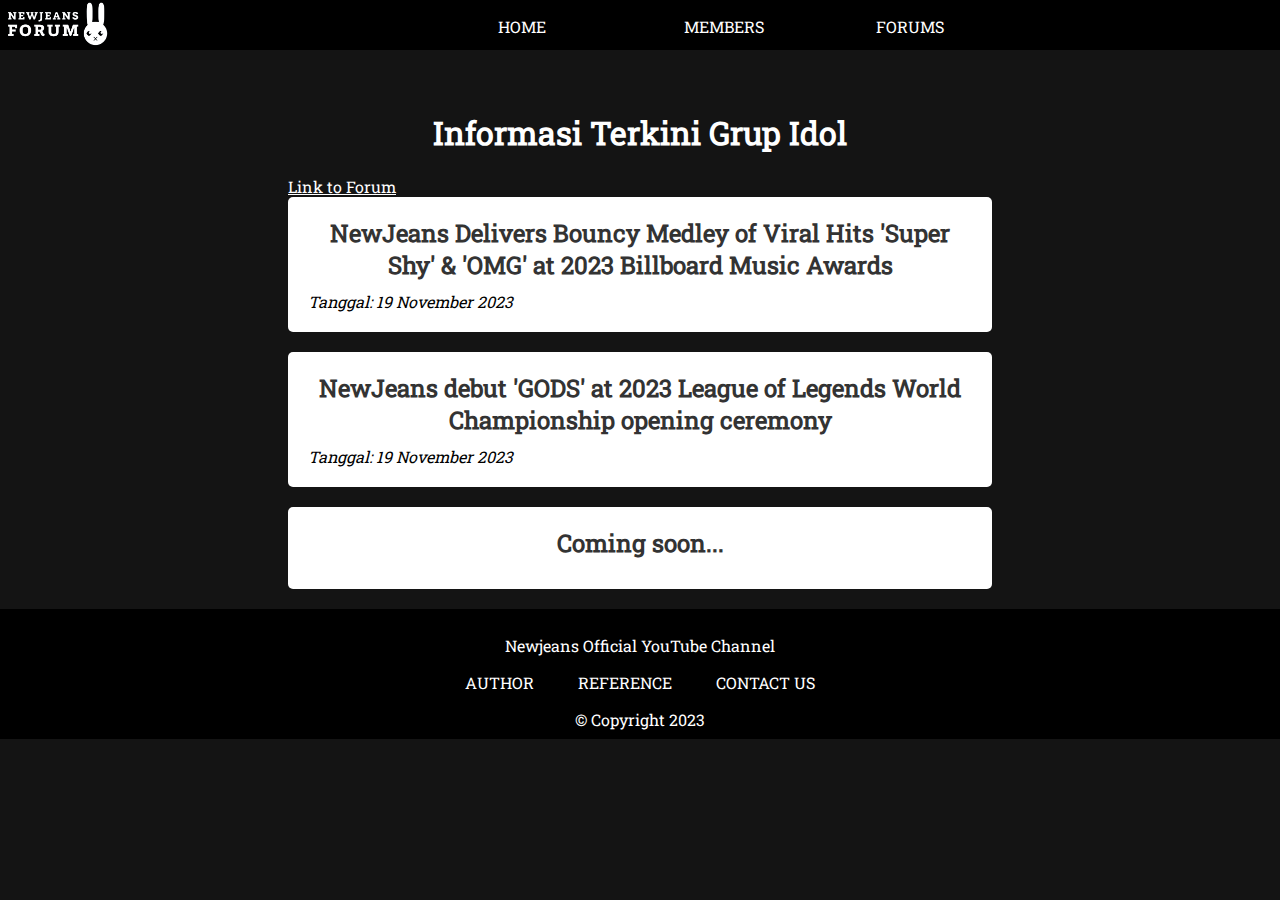
<file: html/article.html>
<!DOCTYPE html>
<html lang="en">
<head>
  <meta charset="UTF-8">
  <meta name="viewport" content="width=device-width, initial-scale=1.0">
  <title>Article</title>
  <link rel="icon" type="image/x-icon" href="/favicon.ico">
  <link rel="stylesheet" href="../css/article.css">
  <link rel="stylesheet" href="../css/main.css">
  <script src="https://cdnjs.cloudflare.com/ajax/libs/gsap/3.7.1/gsap.min.js"></script>
</head>
<body>
  <header>
    <nav>
        <a href="/index.html"><img id="nav-logo" src="/assets/logo/web-logo.png"></a>
        <ul>
            <li class="nav-menu"><a href="/index.html">HOME</a></li>
            <li class="nav-menu"><a href="/html/members.html">MEMBERS</a>  
                <ul class = "nj-members">
                    <li><a href = "/html/member.html?member=minji">Kim Minji</a></li>
                    <li><a href = "/html/member.html?member=hanni">Pham Hanni</a></li>
                    <li><a href = "/html/member.html?member=haerin">Kang Haerin</a></li>
                    <li><a href = "/html/member.html?member=danielle">Danielle Marsh</a></li>
                    <li><a href = "/html/member.html?member=hyein">Lee Hyein</a></li>
                </ul></li>
            <li class="nav-menu"><a href="/html/article.html">FORUMS</a></li>
        </ul>
    </nav>
  </header>

  <main>
    <div class="container">
      <h1>Informasi Terkini Grup Idol</h1>
      <a href="forums.html" id="nav-forum">Link to Forum</a>
      <div class="artikel">
        <h2>NewJeans Delivers Bouncy Medley of Viral Hits 'Super Shy' & 'OMG' at 2023 Billboard Music Awards</h2>
        <p class="tanggal">Tanggal: 19 November 2023</p>
        <div class="konten-artikel">
          <img src="../assets/images/GbrArtikel1.webp" alt="Gambar 1"/>
          <p>
            New Korean girl group NewJeans, formed only a year ago, has been making waves in the K-pop industry, social media, and music charts. They recently performed their hit songs "Super Shy" and "OMG" at the 2023 Billboard Music Awards, wowing the audience with their impressive choreography and fan chants. The group also won the new top global K-pop artist award at the same event, beating out other popular K-pop acts. During their acceptance speech, the members thanked their company, family, and fans for their support. NewJeans' success includes their first No. 1 album on the Billboard 200 and multiple charting singles, including "Super Shy" and "OMG." <a href="https://www.billboard.com/music/awards/newjeans-super-shy-omg-2023-billboard-music-awards-1235486002/">Selengkapnya</a>
          </p>
        </div>
      </div>

      <div class="artikel">
        <h2>NewJeans debut 'GODS' at 2023 League of Legends World Championship opening ceremony</h2>
        <p class="tanggal">Tanggal: 19 November 2023</p>
        <div class="konten-artikel">
          <img src="../assets/images/GbrArtikel2.png" alt="Gambar 2" />
          <p>NewJeans made history by performing the theme song "GODS" for the opening ceremony of the 2023 League of Legends (LoL) World Championship. This is the first time a full K-pop group has performed at this event. The performance took place at Seoul's Gocheok Sky Dome on November 19 and was broadcasted to a global audience of LoL enthusiasts. "GODS" is the theme song for this year's Worlds and represents the resilience and determination of gamers. Watch the stunning performance above to experience the essence of empowerment and resilience brought to life.</p>
          <p>Fusce dolor massa, tristique scelerisque est et. <a href="https://www.allkpop.com/video/2023/11/newjeans-debut-gods-at-2023-league-of-legends-world-championship-opening-ceremony">Selengkapnya</a>

          </p>
        </div>
      </div>

      <div class="artikel">
        <h2>Coming soon...</h2>
      </div>
  </main>

  <footer>
    <p><a href = "https://www.youtube.com/@NewJeans_official">Newjeans Official YouTube Channel</a></p>
    <ul>
        <li><a href = "/html/authors.html">Author</a></li>
        <li><a href = "/html/references.html">Reference</a></li>
        <li><a href = "/html/contactUs.html">Contact Us</a></li>
    </ul>
    <p>&copy; Copyright 2023</p>
  </footer>

  <script src="../js/jquery-3.7.1.js"></script>
  <script src="../js/article.js"></script>
</body>
</html>
</file>
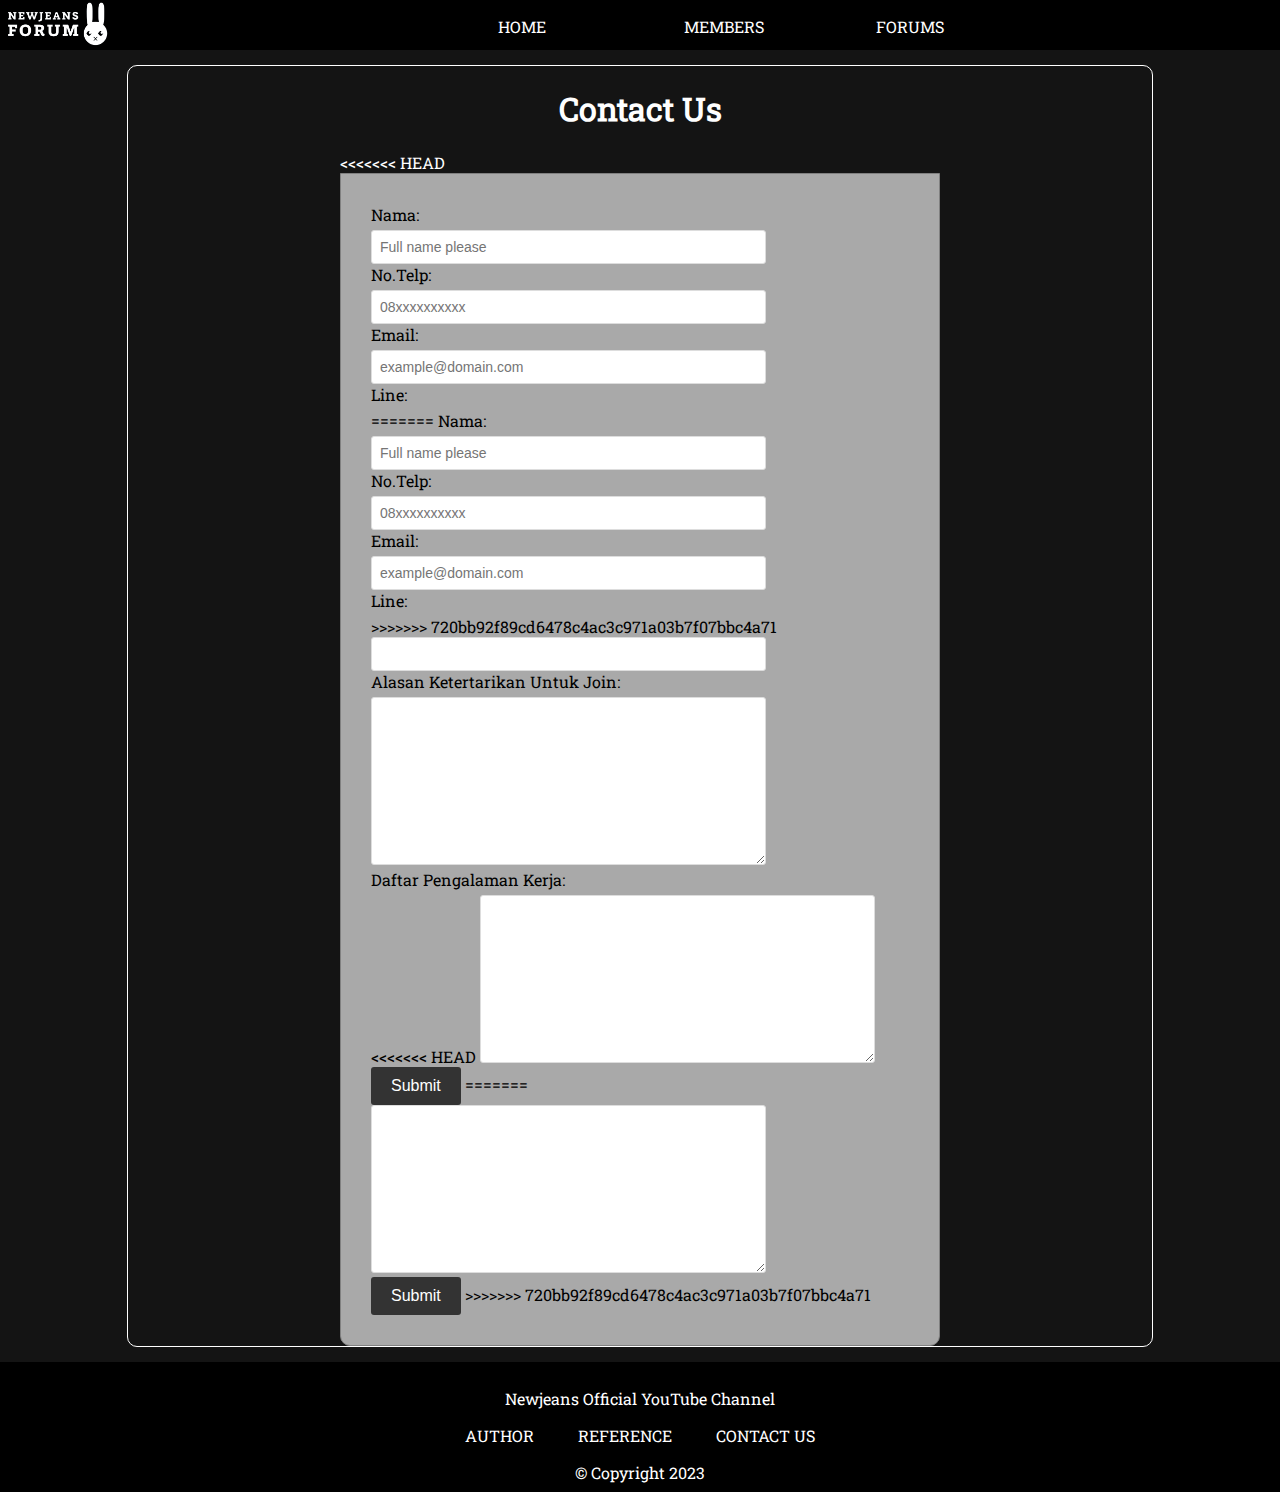
<file: html/contactUs.html>
<!DOCTYPE html>
<html lang="en">

<head>
    <meta charset="UTF-8">
    <meta name="viewport" content="width=device-width, initial-scale=1.0">
    <link rel="stylesheet" href="../css/main.css">
    <link rel="stylesheet" href="../css/contact.css">
    <link rel="icon" type="image/x-icon" href="/favicon.ico">
    <title>Contact Us</title>
</head>
<style>
    @font-face {
        font-family: robotoSlab;
        src: url("../assets/fonts/static/RobotoSlab-Regular.ttf") format("truetype");
    }

    .container {
        width: 600px;
        margin: 0 auto;
    }

    form {
        border: 1px solid gray;
        padding: 30px;
        background-color: darkgray;
        color: black;
    }

    label {
        display: inline-block;
        margin-bottom: 5px;
    }

    input[type="text"],
    textarea {
        width: 70%;
        padding: 8px;
        font-size: 14px;
        border-radius: 3px;
        border: 1px solid #dddddd;
    }

    /* #telp, #pesanelektrik, #line, #join, #experience{
        display: none;
    } */

    input[type="submit"] {
        background-color: #333333;
        color: #ffffff;
        border: none;
        padding: 10px 20px;
        font-size: 16px;
        border-radius: 3px;
        cursor: pointer;
    }
</style>

<script src="https://code.jquery.com/jquery-3.7.1.js"
        integrity="sha256-eKhayi8LEQwp4NKxN+CfCh+3qOVUtJn3QNZ0TciWLP4=" crossorigin="anonymous"></script>
<script>
    
    //     var adminName = document.getElementById("adminName").value;
    //             var telp = document.getElementById("telp").value;
    //             var pesanelektrik = document.getElementById("pesanelektrik").value;
    //             var join = document.getElementById("join").value;
    //             var experience = document.getElementById("experience").value;

    //             if (adminName === "" || telp === "" || pesanelektrik === "" || join === "" || experience === "") {
    //                 alert("Mohon agar tidak ada yang kosong");
    //             } else {
    //                 alert("Formulir valid, data dapat dikirimkan.");
    //             }
    
    $(document).ready(function () {
        $("#adminName").keyup(function () {
            $("#telp").slideDown();
        });
        $("#telp").keyup(function () {
            $("#pesanelektrik").fadeIn();
        });
        $("#pesanelektrik").keyup(function () {
            $("#line").slideDown();
        });
        $("#line").keyup(function () {
            $("#join").fadeIn();
        });
        $("#join").keyup(function () {
            $("#experience").fadeIn();
        });
    });

    $(document).ready(function () {
        $("#submit").click(function () {
            alert("Terimakasih telah mengisi")
        });
    });


</script>

<body>
    <header>
        <nav>
            <a href="/index.html"><img id="nav-logo" src="/assets/logo/web-logo.png"></a>
            <ul>
                <li class="nav-menu"><a href="/index.html">HOME</a></li>
                <li class="nav-menu"><a href="/html/members.html">MEMBERS</a>  
                    <ul class = "nj-members">
                        <li><a href = "/html/member.html?member=minji">Kim Minji</a></li>
                        <li><a href = "/html/member.html?member=hanni">Pham Hanni</a></li>
                        <li><a href = "/html/member.html?member=haerin">Kang Haerin</a></li>
                        <li><a href = "/html/member.html?member=danielle">Danielle Marsh</a></li>
                        <li><a href = "/html/member.html?member=hyein">Lee Hyein</a></li>
                    </ul></li>
                <li class="nav-menu"><a href="/html/article.html">FORUMS</a></li>
            </ul>
        </nav>
    </header>

    <main>
        <div class="container">
            <h1>Contact Us</h1>
<<<<<<< HEAD
            <form>
                <label for="admin's name">Nama:</label><br>
                <input type="text" id="admin's name" name="nama" required placeholder="Full name please" autocomplete="off"> <br>
                <label for="telp">No.Telp:</label><br>
                <input type="text" id="telp" name="telepon" required placeholder="08xxxxxxxxxx" autocomplete="off"><br>
                <label for="pesanelektrik">Email:</label><br>
                <input type="email" id="pesanelektrik" name="email" required placeholder="example@domain.com" autocomplete="off"><br>
                <label for="line">Line:</label><br>
=======
            <form id="formulir">
                <label for="nama">Nama:</label><br>
                <input type="text" id="admin" name="nama" required placeholder="Full name please" autocomplete="off"> <br>
                <label for="telepon">No.Telp:</label><br>
                <input type="text" id="telp" name="telepon" required placeholder="08xxxxxxxxxx" autocomplete="off"><br>
                <label for="email">Email:</label><br>
                <input type="email" id="pesanelektrik" name="email" required placeholder="example@domain.com" autocomplete="off"><br>
                <label for="idline">Line:</label><br>
>>>>>>> 720bb92f89cd6478c4ac3c971a03b7f07bbc4a71
                <input type="text" id="line" name="idline" autocomplete="off"><br>
    
                <label for="join">Alasan Ketertarikan Untuk Join:</label><br>
                <textarea id="join" name="join" rows="4" cols="50" autocomplete="off"></textarea><br>
                <label for="experience">Daftar Pengalaman Kerja:</label><br>
<<<<<<< HEAD
                <textarea id="experience" name="pengalama" rows="4" cols="50" autocomplete="off"></textarea><br>
    
                <input type="submit" value="Submit" />
=======
                <textarea id="experience" name="experience" rows="4" cols="50" autocomplete="off"></textarea><br>
    
                <input type="submit" value="Submit" id="submit">
>>>>>>> 720bb92f89cd6478c4ac3c971a03b7f07bbc4a71
            </form>
        </div>
    </main>

    <footer>
        <p><a href = "https://www.youtube.com/@NewJeans_official">Newjeans Official YouTube Channel</a></p>
        <ul>
            <li><a href = "/html/authors.html">Author</a></li>
            <li><a href = "/html/references.html">Reference</a></li>
            <li><a href = "/html/contactUs.html">Contact Us</a></li>
        </ul>
        <p>&copy; Copyright 2023</p>
      </footer>
    <script src="../js/jquery-3.7.1.js"></script>
<<<<<<< HEAD
=======
    <script src="../js/contact.js"></script>
>>>>>>> 720bb92f89cd6478c4ac3c971a03b7f07bbc4a71
</body>
</file>
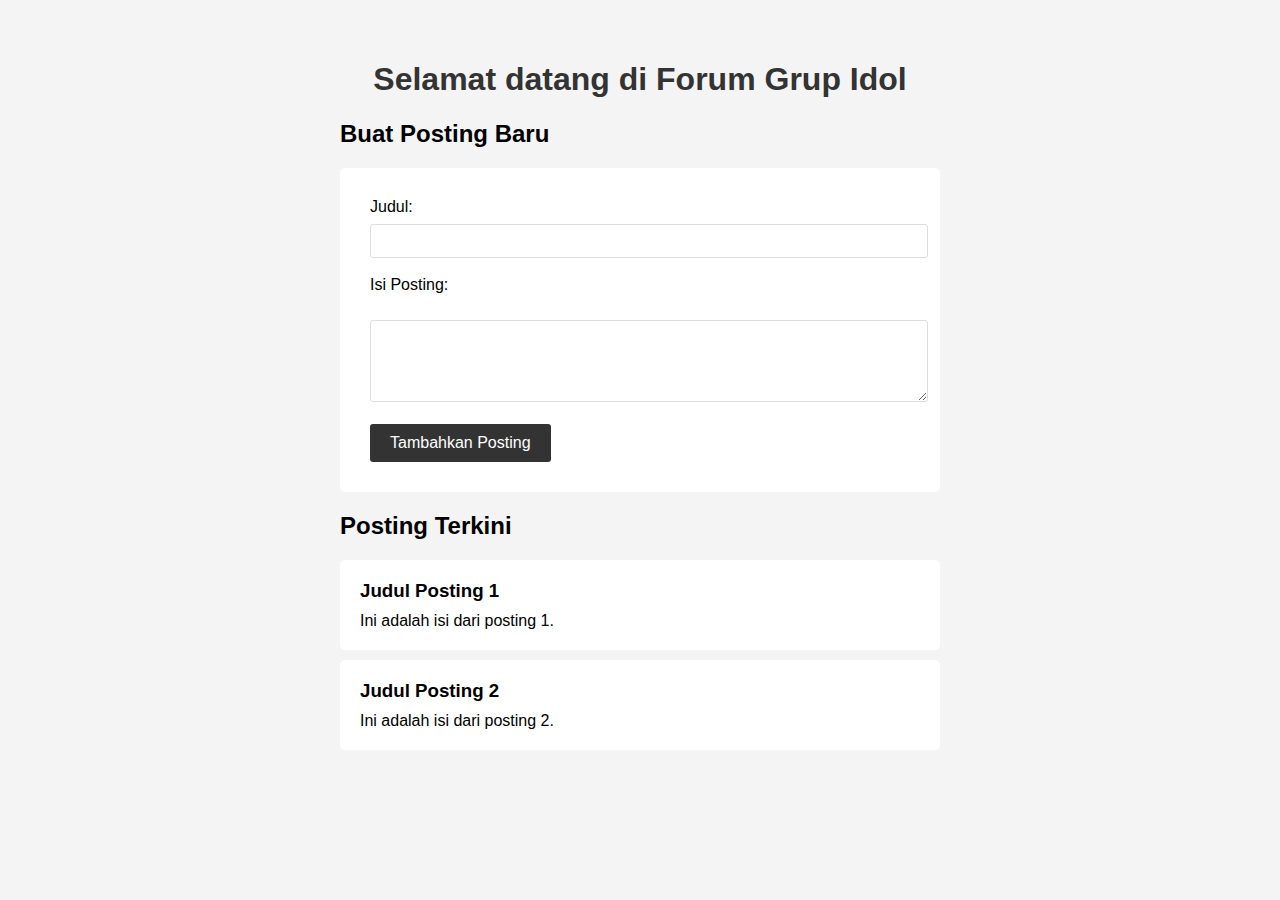
<file: html/forums.html>
<!DOCTYPE html>
<html>
  <head>
    <title>Forum Grup Idol</title>
    <style>
      body {
        font-family: Arial, sans-serif;
        background-color: #f4f4f4;
      }
      h1 {
        color: #333333;
        text-align: center;
        padding-top: 40px;
      }
      .container {
        width: 600px;
        margin: 0 auto;
      }
      form {
        background-color: #ffffff;
        padding: 30px;
        border-radius: 5px;
        margin-bottom: 20px;
      }
      label {
        display: block;
        margin-bottom: 8px;
      }
      input[type="text"],
      textarea {
        width: 100%;
        padding: 8px;
        font-size: 14px;
        border-radius: 3px;
        border: 1px solid #dddddd;
      }
      input[type="submit"] {
        background-color: #333333;
        color: #ffffff;
        border: none;
        padding: 10px 20px;
        font-size: 16px;
        border-radius: 3px;
        cursor: pointer;
      }
      ul {
        list-style: none;
        margin: 0;
        padding: 0;
      }
      li {
        background-color: #ffffff;
        padding: 20px;
        border-radius: 5px;
        margin-bottom: 10px;
      }
      h3 {
        margin: 0 0 10px;
      }
      p {
        margin: 0;
      }
    </style>

    <script src="https://code.jquery.com/jquery-3.6.0.min.js"></script>
    <script>
      $(document).ready(function () {
        // Fungsi untuk menambahkan posting baru
        $("form").submit(function (event) {
          event.preventDefault();

          var judul = $("#judul").val();
          var isi = $("#isi").val();

          if (judul !== "" && isi !== "") {
            var postingBaru = $(
              "<li><h3>" + judul + "</h3><p>" + isi + "</p></li>"
            );
            $("ul").append(postingBaru);

            $("form")[0].reset();
          } else {
            alert("Mohon lengkapi semua kolom input.");
          }
        });
      });
    </script>
  </head>
  <body>
    <div class="container">
      <h1>Selamat datang di Forum Grup Idol</h1>

      <!-- Form untuk membuat posting baru -->
      <h2>Buat Posting Baru</h2>
      <form>
        <label for="judul">Judul:</label>
        <input type="text" id="judul" name="judul" /><br /><br />
        <label for="isi">Isi Posting:</label><br />
        <textarea id="isi" name="isi" rows="4" cols="50"></textarea><br /><br />
        <input type="submit" value="Tambahkan Posting" />
      </form>

      <!-- Daftar posting yang sudah ada -->
      <h2>Posting Terkini</h2>
      <ul>
        <li>
          <h3>Judul Posting 1</h3>
          <p>Ini adalah isi dari posting 1.</p>
        </li>
        <li>
          <h3>Judul Posting 2</h3>
          <p>Ini adalah isi dari posting 2.</p>
        </li>
      </ul>
    </div>
  </body>
</html>
</file>
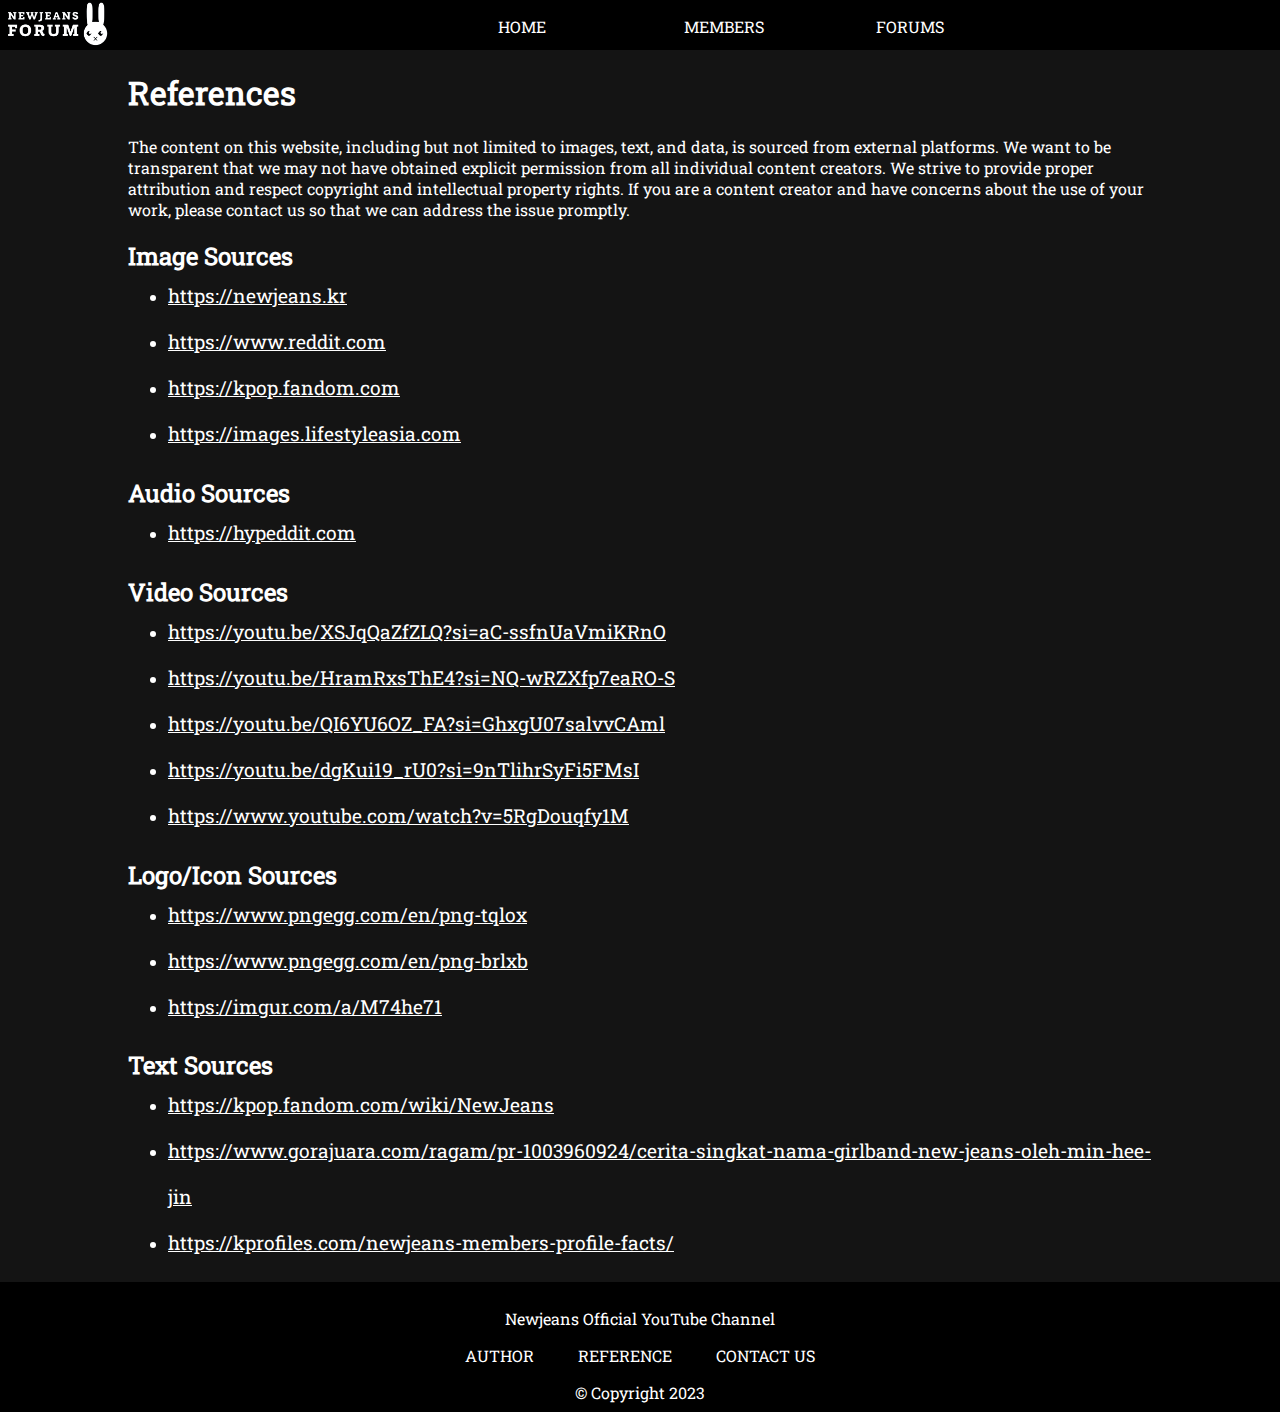
<file: html/references.html>
<!DOCTYPE html>
<html lang="en">
<head>
    <meta charset="UTF-8">
    <meta name="viewport" content="width=device-width, initial-scale=1.0">
    <link rel="stylesheet" href="../css/main.css">
    <link rel="stylesheet" href="../css/references.css">
    <link rel="stylesheet" href="../css/references_responsive.css">
    <link rel="shortcut icon" href="/favicon.ico" type="image/x-icon">  
    <title>References</title>
</head>
<body>
    <header>
        <nav>
            <a href="/index.html"><img id="nav-logo" src="/assets/logo/web-logo.png"></a>
            <ul>
                <li class="nav-menu"><a href="/index.html">HOME</a></li>
                <li class="nav-menu"><a href="/html/members.html">MEMBERS</a>  
                    <ul class = "nj-members">
                        <li><a href = "/html/member.html?member=minji">Kim Minji</a></li>
                        <li><a href = "/html/member.html?member=hanni">Pham Hanni</a></li>
                        <li><a href = "/html/member.html?member=haerin">Kang Haerin</a></li>
                        <li><a href = "/html/member.html?member=danielle">Danielle Marsh</a></li>
                        <li><a href = "/html/member.html?member=hyein">Lee Hyein</a></li>
                    </ul></li>
                <li class="nav-menu"><a href="/html/article.html">FORUMS</a></li>
            </ul>
        </nav>
    </header>

    <main>
        <h1>References</h1>

        <p>The content on this website, including but not limited to images, text, and data, is sourced from external platforms. We want to be transparent that we may not have obtained explicit permission from all individual content creators. We strive to provide proper attribution and respect copyright and intellectual property rights. If you are a content creator and have concerns about the use of your work, please contact us so that we can address the issue promptly.</p>

        <h2>Image Sources</h2>
        <ul>
            <li><a href="https://newjeans.kr/photos" title="Used in Members page">https://newjeans.kr</li></a>
            <li><a href="https://www.reddit.com/r/NewJeans/comments/14s2mwb/230706_newjeans_phoning_photo_update/" title="Used in Members page">https://www.reddit.com</li></a>
            <li><a href="https://kpop.fandom.com/wiki/NewJeans?file=NewJeans_Get_Up_group_concept_photo_13.png" title="Used in Home Page">https://kpop.fandom.com</li></a>
            <li><a href="https://images.lifestyleasia.com/wp-content/uploads/sites/7/2023/03/10093503/untitled-design-2023-02-28t095527-325-1600x900.jpeg" title="Used in Home Page">https://images.lifestyleasia.com</li></a>
        </ul>
        
        <h2>Audio Sources</h2>
        <ul>
            <li><a href="https://hypeddit.com/zmd6et" title="Used as bgm">https://hypeddit.com</li></a>
        </ul>

        <h2>Video Sources</h2>
        <ul>
            <li><a href="https://youtu.be/XSJqQaZfZLQ?si=aC-ssfnUaVmiKRnO" title="Used as iframe in Home Page">https://youtu.be/XSJqQaZfZLQ?si=aC-ssfnUaVmiKRnO</li></a>
            <li><a href="https://youtu.be/HramRxsThE4?si=NQ-wRZXfp7eaRO-S" title="Used as iframe in Home Page">https://youtu.be/HramRxsThE4?si=NQ-wRZXfp7eaRO-S</li></a>
            <li><a href="https://youtu.be/QI6YU6OZ_FA?si=GhxgU07salvvCAml" title="Used as iframe in Home Page">https://youtu.be/QI6YU6OZ_FA?si=GhxgU07salvvCAml </li></a>
            <li><a href="https://youtu.be/dgKui19_rU0?si=9nTlihrSyFi5FMsI" title="Used as background video in Home Page">https://youtu.be/dgKui19_rU0?si=9nTlihrSyFi5FMsI</li></a>
            <li><a href="https://www.youtube.com/watch?v=5RgDouqfy1M" title="Used as background video in Member Page">https://www.youtube.com/watch?v=5RgDouqfy1M</li></a>
        </ul>

        <h2>Logo/Icon Sources</h2>
        <ul>
            <li><a href="https://www.pngegg.com/en/png-tqlox" title="Used as mute/unmute button">https://www.pngegg.com/en/png-tqlox</li></a>
            <li><a href="https://www.pngegg.com/en/png-brlxb" title="Used as mute/unmute button">https://www.pngegg.com/en/png-brlxb</li></a>
            <li><a href="https://imgur.com/a/M74he71" title="Used as Website logo">https://imgur.com/a/M74he71</li></a>
        </ul>
        
        <h2>Text Sources</h2>
        <ul>
            <li><a href="https://kpop.fandom.com/wiki/NewJeans">https://kpop.fandom.com/wiki/NewJeans</li></a>
            <li><a href="https://www.gorajuara.com/ragam/pr-1003960924/cerita-singkat-nama-girlband-new-jeans-oleh-min-hee-jin">https://www.gorajuara.com/ragam/pr-1003960924/cerita-singkat-nama-girlband-new-jeans-oleh-min-hee-jin</li></a>
            <li><a href="https://kprofiles.com/newjeans-members-profile-facts/">https://kprofiles.com/newjeans-members-profile-facts/</li></a>
        </ul>
    </main>

    <footer>
        <p><a href = "https://www.youtube.com/@NewJeans_official">Newjeans Official YouTube Channel</a></p>
        <ul>
            <li><a href = "/html/authors.html">Author</a></li>
            <li><a href = "/html/references.html">Reference</a></li>
            <li><a href = "/html/contactUs.html">Contact Us</a></li>
        </ul>
        <p>&copy; Copyright 2023</p>
    </footer>

</body>
</html>
</file>
<file: css/article.css>
main h1 {
  color: white;
  text-align: center;
  padding-top: 40px;
}

.container {
  width: 55vw;
  margin: 0 auto;
}

.artikel {
  background-color: #ffffff;
  padding: 20px;
  border-radius: 5px;
  margin-bottom: 20px;
}

main h2 {
  color: #333333;
  margin: 0 0 10px;
  text-align: center;
}

main p {
  color: black;
  margin: 0;
  text-align: justify;
}

.konten-artikel img {
  width: 250px;
  margin: 10px 35% 10px;
  border: 1px solid;
  border-radius: 5px;
}

.tanggal {
  font-style: italic;
}

#nav-forum {
  color: white;
}

#nav-forum:hover {
  color: rgb(69, 163, 221);
}
</file>
<file: css/main.css>
@font-face {
    font-family: robotoSlab;
    src: url("../assets/fonts/static/RobotoSlab-Regular.ttf") format("truetype");
}

body {
    font-family: robotoSlab;
    background-color: #141414; 
    margin: 0;
    color: white;
}


#nav-logo {
    margin-top: -20px;
    float: left;
    margin-left: 5px;
    margin-top: 1px;
    height: 45px;
    max-width: 17vw;
}

.nav-menu {
    list-style-type: none;
    display: inline-block;
    color: white;
}

nav {
    background-color: black;
    width: 100%;
    height: 50px;
    text-align: center;
}

nav ul {
    display: inline-block;
    word-spacing: 10vw;
    margin-bottom: 10px;
}
nav ul li{
    position: relative;
    height: 60px;
    width: 60px;
}

nav ul li a {
    text-decoration: none;
    color: white;
}

nav ul li a:hover {
    text-shadow: 6px 2px 10px #ffffff ;
}

nav ul ul{
    position: absolute;
    margin-top: 10px;
    padding-left: 5px;
    background-color:  black;
    width: 120px;
    z-index: 1;
}

nav ul li ul{
    position: absolute;
    background-color: black;
    width: 150px;
    transition: .6s;
    opacity: 0;
    visibility: hidden;
    left: -45px;
}

nav ul li:hover > ul{
    opacity: 1;
    visibility: visible;
    left: -45px;
}

nav ul li ul li{
    width: 100%;
    
}

nav ul ul li{
    list-style-type: none;
    text-align: center;
    word-spacing: 2px;
    padding-top: 10px;
}

nav ul li ul li a{
    font-size: 14px;
    text-transform: uppercase;
}

nav ul ul li:hover{
    background-image: linear-gradient(120deg, black, grey );
}

footer {
    background-color: black;
    position: absolute;
    height: 110px;
    width: 100%;
    display: inline-block;
    text-align: center;
    padding: 10px 0;
}

footer a:hover{
    text-shadow: 6px 2px 10px #ffffff ;
}

footer p{
    padding-top: 0px;
    
}

footer p a{
    color: white;
    text-decoration: none;
}

footer ul{
    word-spacing: 40px;
    padding-right: 40px;
    text-transform: uppercase;
}

footer ul li{
    display: inline-block;
    list-style-type: none;
    word-spacing: 0px;
}

footer ul li a{
    color: white;
    text-decoration: none;
}

main, .border, .swiper, .swiper-wrapper, .swiper-slide {
    max-width: 100%;
    overflow-y: visible;
    height: 100%;
}

@media screen and (max-width: 640px) {
    nav ul li {
        right: 25px;
    }
}
</file>
<file: css/contact.css>
main {
    border: 1px solid white;
    border-radius: 10px;
    max-width: 80%;
    margin: auto;
    margin-top: 15px;
    margin-bottom: 15px;
}

main h1 {
    text-align: center;
}

.container {
    width: 100%;
    margin: auto;
    text-align: left;
}

form {
    border: 1px solid gray;
    border-bottom-right-radius: 10px;
    border-bottom-left-radius: 10px;
    padding: 30px;
    background-color: darkgray;
    color: black;
}

label {
    display: inline-block;
    margin-bottom: 5px;
}

input[type="text"],
textarea, input[type="email"] {
    width: 70%;
    padding: 8px;
    font-size: 14px;
    border-radius: 3px;
    border: 1px solid #dddddd;
}

textarea {
    max-width: 70%;
    min-width: 70%;
    min-height: 150px;
    max-height: 150px;
    overflow-y: scroll;
}

input[type="submit"] {
    background-color: #333333;
    color: #ffffff;
    border: none;
    padding: 10px 20px;
    font-size: 16px;
    border-radius: 3px;
    cursor: pointer;
}
</file>
<file: css/references.css>
main {
    max-width: 80%;
    margin: auto;
}

h2 {
    margin-bottom: -15px;
}

main ul li {
    line-height: 45px;
}

main ul li a {
    color: white;
    font-size: larger;
    position: relative;
}

main ul li a:before {
    content: '';
    transition: all 0.4s ease;
    position: absolute;
    top: 5px;
    left: 0;
    z-index: -1;
    opacity: 0;
    background-color: #fff;
    width: 0px;
    height: 85%;
}

main ul li a:hover:before {
    z-index: -1;
    opacity: 1;
    width: 100%;
}

main ul li a:hover {
    color: rgb(69, 163, 221);
}

main ul li a:active {
    color: #fff;
}

main ul li a:active:before {
    background-color: rgb(69, 163, 221);
}
</file>
<file: css/references_responsive.css>
@media screen and (max-width: 640px) {
    main {
        max-width: 95%;
    }
}
</file>
